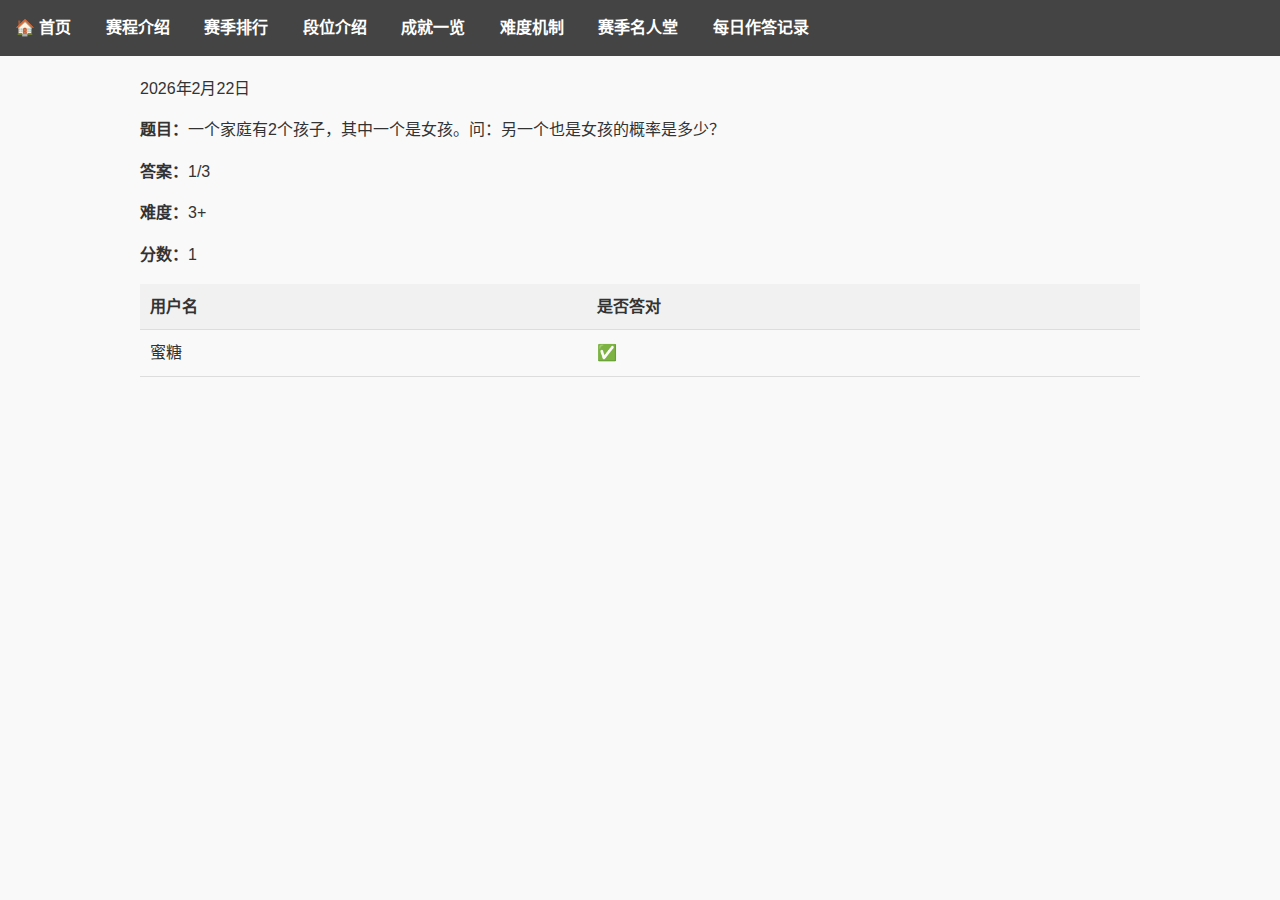
<file: daily-log.html>
<!-- daily-log.html -->
<!DOCTYPE html>
<html lang="zh-CN">
<head>
  <meta charset="UTF-8" />
  <meta name="viewport" content="width=device-width, initial-scale=1.0"/>
  <title>每日做答记录 - 2026 每日一题</title>
  <link rel="stylesheet" href="/style.css">
</head>
<body>
  <nav>
    <a href="/">🏠 首页</a>
    <a href="/schedule.html">赛程介绍</a>
    <a href="/rankings.html">赛季排行</a>
    <a href="/ranks.html">段位介绍</a>
    <a href="/achievements.html">成就一览</a>
    <a href="/difficulty.html">难度机制</a>
    <a href="/hall-of-fame.html">赛季名人堂</a>
    <a href="/daily-log.html">每日作答记录</a>
  </nav>
  
  <div class="container">
    <div id="today-log">
        <p>2026年2月22日</p>
        <p><strong>题目：</strong>一个家庭有2个孩子，其中一个是女孩。问：另一个也是女孩的概率是多少？</p>
        <p><strong>答案：</strong>1/3</p>
        <p><strong>难度：</strong>3+</p>
        <p><strong>分数：</strong>1</p>
        <table>
          <tr><th>用户名</th><th>是否答对</th></tr>
          <tr><td>蜜糖</td><td>✅</td></tr>
        </table>
      </div>
   </div>
</body>
</html>
</file>
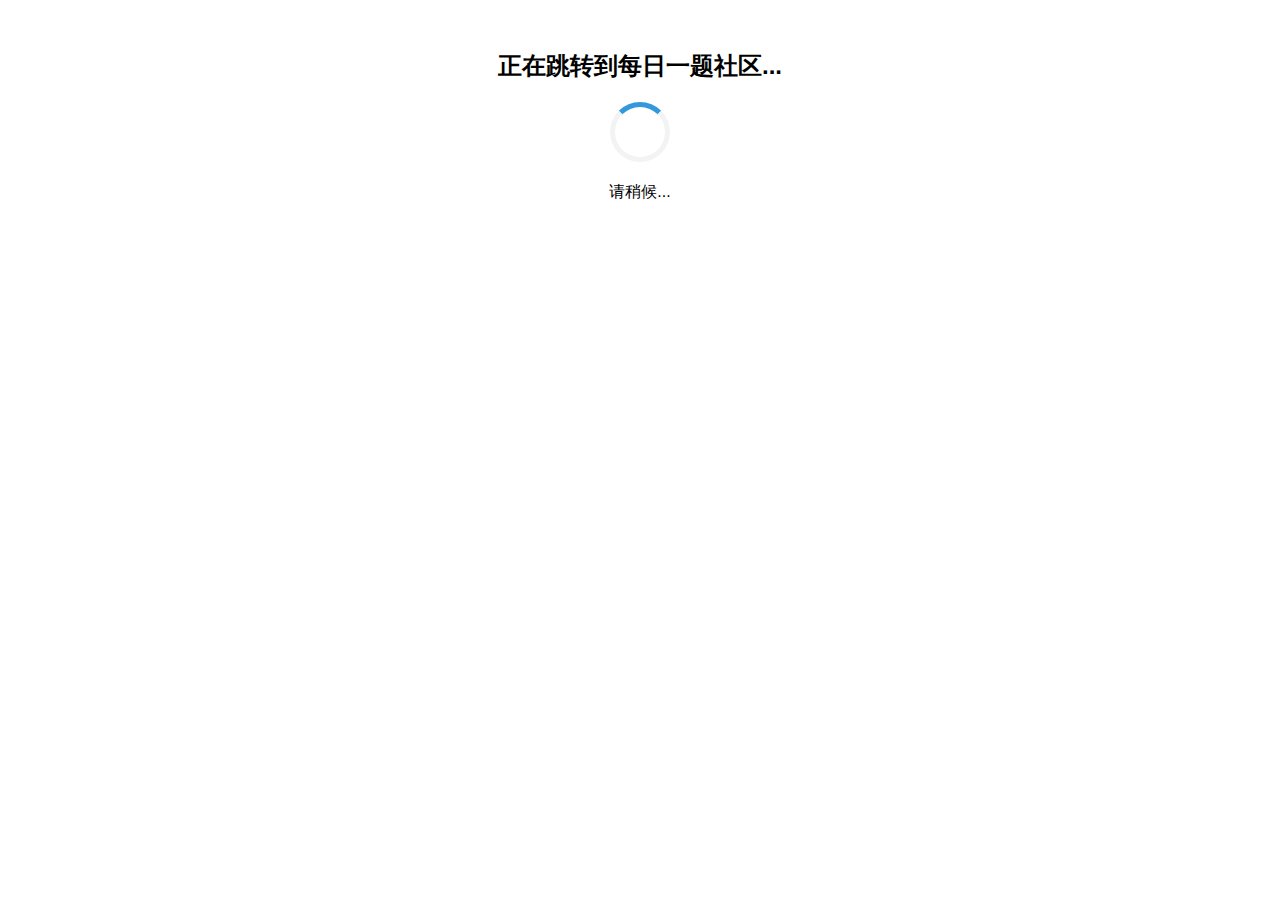
<file: redirect.html>
<!DOCTYPE html>
<html lang="zh">
<head>
  <meta charset="UTF-8">
  <title>跳转中...</title>
  <meta name="viewport" content="width=device-width, initial-scale=1">
  <style>
    body {
      font-family: Arial, sans-serif;
      text-align: center;
      margin-top: 50px;
    }
    .loader {
      width: 50px;
      height: 50px;
      border: 5px solid #f3f3f3;
      border-top: 5px solid #3498db;
      border-radius: 50%;
      animation: spin 1s linear infinite;
      margin: 20px auto;
    }
    @keyframes spin {
      0% { transform: rotate(0deg); }
      100% { transform: rotate(360deg); }
    }
  </style>
</head>
<body>
  <h2>正在跳转到每日一题社区...</h2>
  <div class="loader"></div>
  <p>请稍候...</p>
  <script>
    setTimeout(() => {
      window.location.href = "https://tzfe2048.github.io/";
    }, 1500);
  </script>
</body>
</html>
</file>
<file: style.css>
/* style.css */
body {
  font-family: "Noto Sans SC", sans-serif;
  line-height: 1.6;
  margin: 0;
  padding: 0;
  background: #f9f9f9;
  color: #333;
}

nav {
  background: #444;
  padding: 15px 0;
  position: sticky;
  top: 0;
  z-index: 100;
}
nav a {
  color: white;
  text-decoration: none;
  margin: 0 15px;
  font-weight: bold;
}
nav a:hover {
  text-decoration: underline;
}

.container {
  max-width: 1000px;
  margin: 20px auto;
  padding: 0 20px;
}
section {
  margin-bottom: 40px;
  padding: 20px;
  background: white;
  border-radius: 8px;
  box-shadow: 0 2px 5px rgba(0,0,0,0.1);
}
h2 {
  color: #2c3e50;
  border-bottom: 2px solid #eee;
  padding-bottom: 10px;
}

table {
  width: 100%;
  border-collapse: collapse;
  margin: 15px 0;
}
th, td {
  padding: 10px;
  text-align: left;
  border-bottom: 1px solid #ddd;
}
th {
  background: #f1f1f1;
}
tr:hover {
  background: #fafafa;
}

.hidden-achievement {
  opacity: 0.7;
  font-style: italic;
}
.log-day {
  margin-bottom: 30px;
  padding-bottom: 20px;
  border-bottom: 1px dashed #eee;
}
.log-day h3 {
  color: #2c3e50;
  font-size: 1.4em;
  margin-bottom: 10px;
}
#month-select {
  padding: 6px 10px;
  font-size: 1em;
  border: 1px solid #ccc;
  border-radius: 4px;
}
</file>
